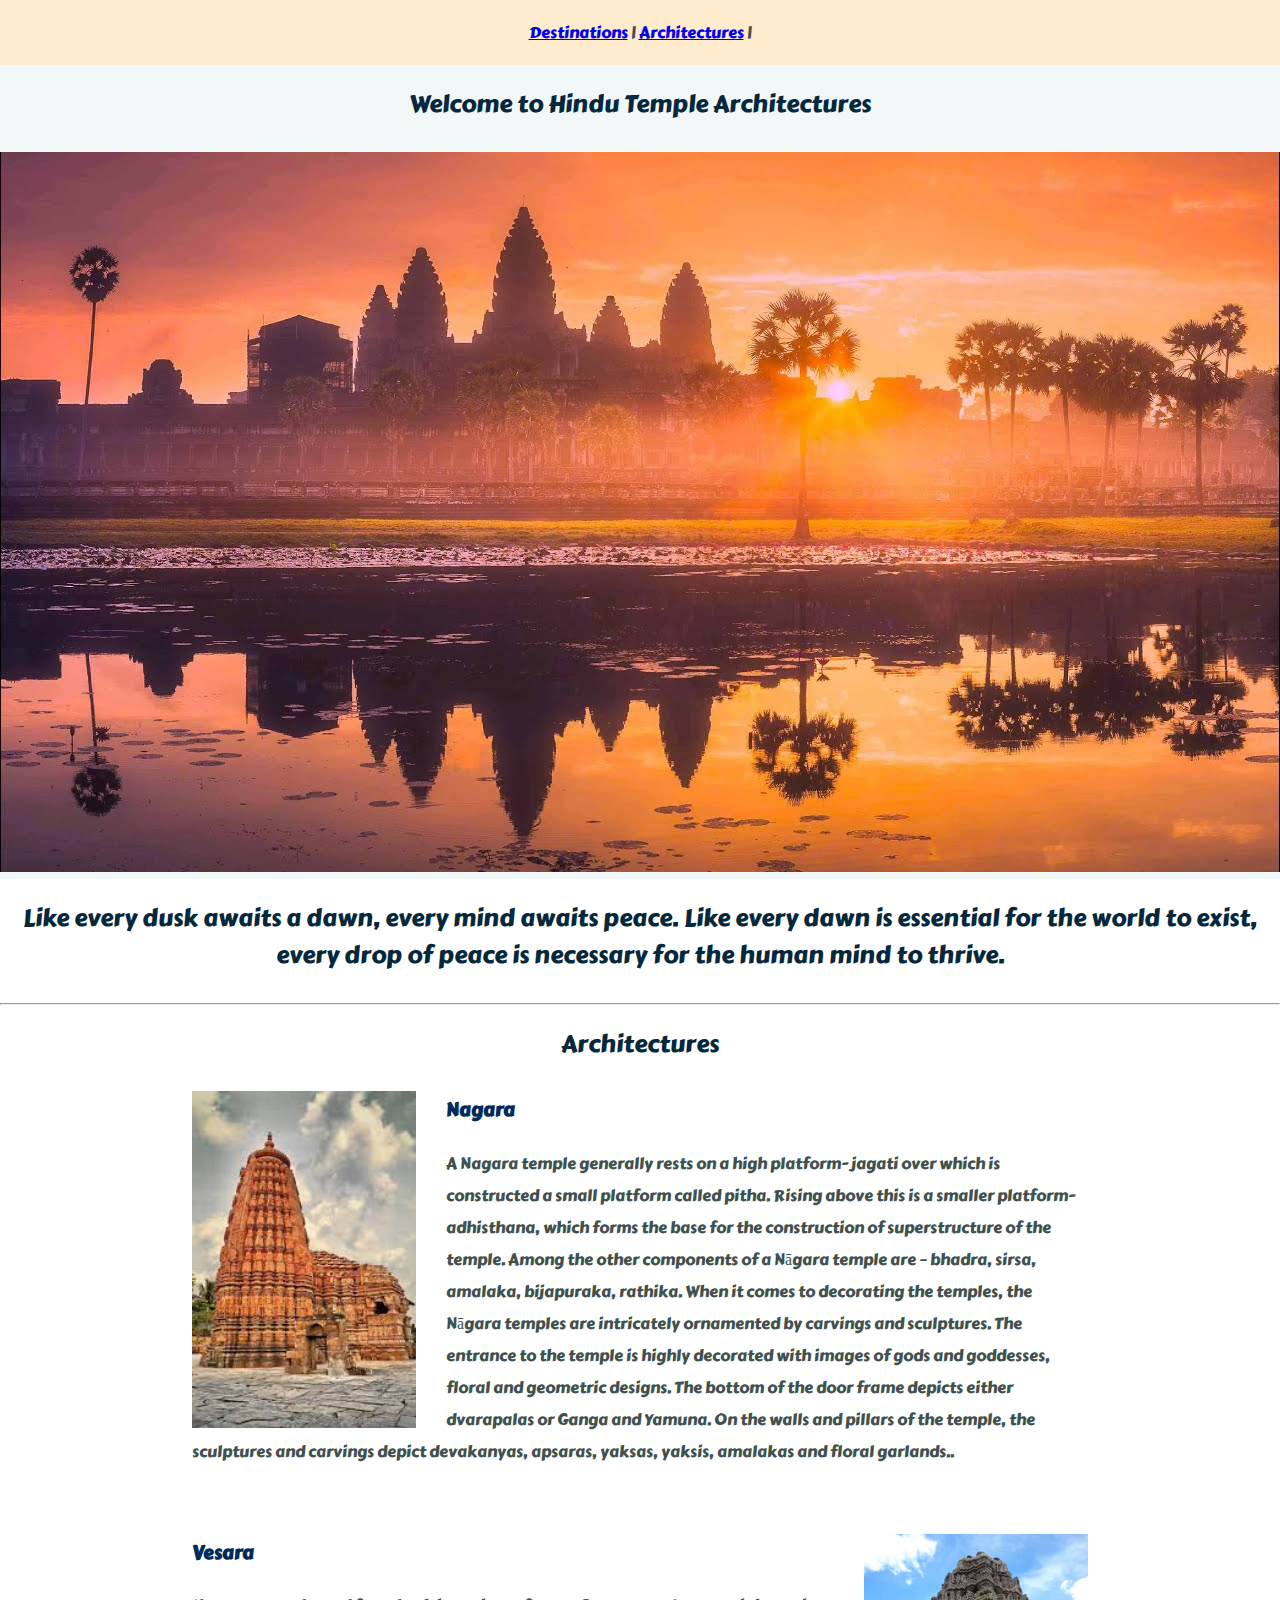
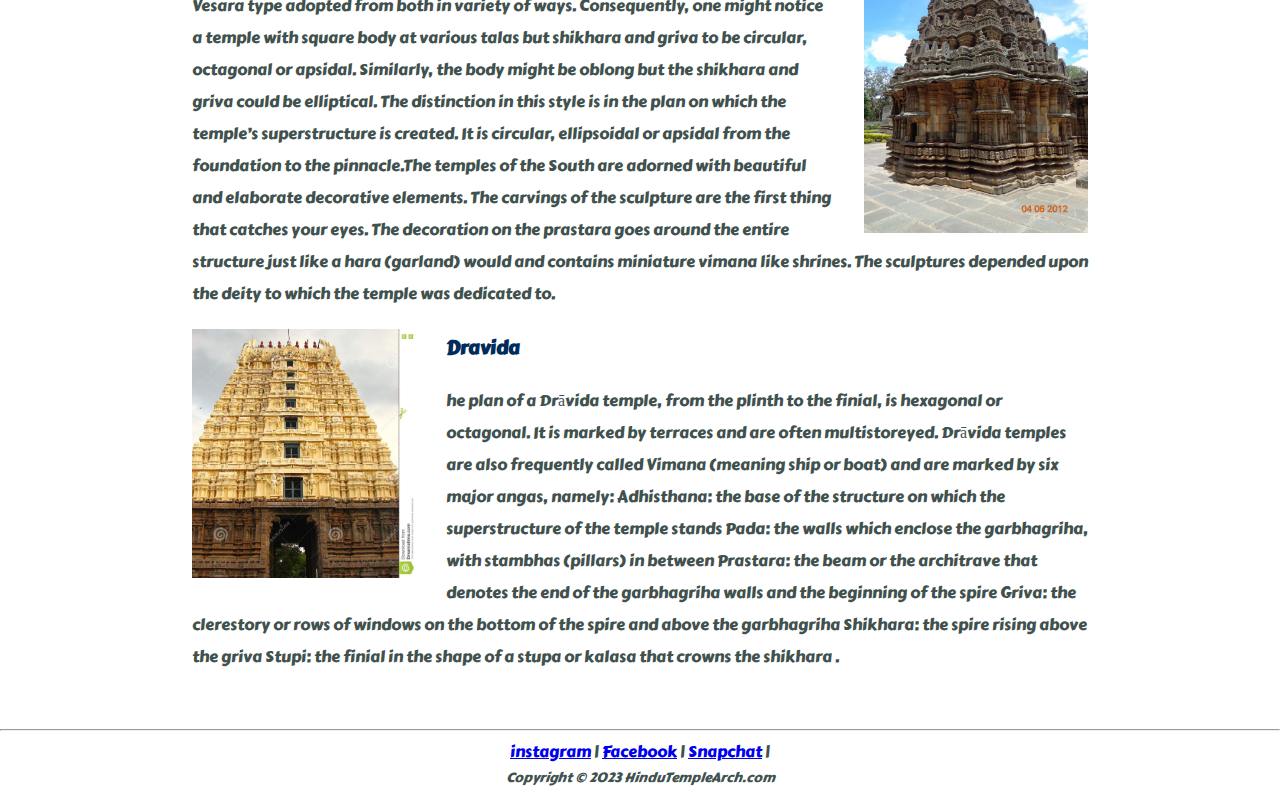
<file: Part B/index.html>
<!DOCTYPE html>
<html lang="en">
<head>
    <meta charset="UTF-8">
    <meta http-equiv="X-UA-Compatible" content="IE=edge">
    <meta name="viewport" content="width=device-width, initial-scale=1.0">
    <title> HinduTempleArch.com </title>
    <link rel="stylesheet" href="css/styles.css">
    <link rel="preconnect" href="https://fonts.googleapis.com">
    <link rel="preconnect" href="https://fonts.gstatic.com" crossorigin>
    <link href="https://fonts.googleapis.com/css2?family=Abril+Fatface&family=Carter+One&family=Pacifico&display=swap" rel="stylesheet">
    <link rel="apple-touch-icon" sizes="180x180" href="images/apple-touch-icon.png">
    <link rel="icon" type="image/png" sizes="32x32" href="images/favicon.ico">

</head>
<body>
    <div class ="TopContainer">
      <div>
        <nav id="Navigation">
          <a href="destinations.html"> Destinations</a> |
          <a href="Architectures.html" target= "_blank">Architectures</a> |
          </nav>
      </div>
       
        <header>
          <h2> Welcome to Hindu Temple Architectures</h2>
        </header>
        
       <img src="images/templebackground3.jpeg" alt="cloud"> 
    </div>
    <div class="middle-container">
        <div class="Explore">
         
          <h2>Like every dusk awaits a dawn, every mind awaits peace. Like every dawn is essential for the world to exist, every drop of peace is necessary for the human mind to thrive.</h2>
        
        </div>
        <hr>
        </div>
        <div class="third-container"></div>
        <!--Activity -->
        <div class="Activities">
          <h2>Architectures</h2>
          <div class="activity-row">
            <img class="activity-img" src="images/nagara.jpeg" alt="">
            <h3>Nagara</h3>
            <main><p>A Nagara temple generally rests on a high platform- jagati over which is constructed a small platform called pitha. Rising above this is a smaller platform- adhisthana, which forms the base for the construction of superstructure of the temple. Among the other components of a Nāgara temple are – bhadra, sirsa, amalaka, bijapuraka, rathika.
              When it comes to decorating the temples, the Nāgara temples are intricately ornamented by carvings and sculptures. The entrance to the temple is highly decorated with images of gods and goddesses, floral and geometric designs. The bottom of the door frame depicts either dvarapalas or Ganga and Yamuna. On the walls and pillars of the temple, the sculptures and carvings depict devakanyas, apsaras, yaksas, yaksis, amalakas and floral garlands..
              </p><br></main>
          </div>
          <div class="activity-row">
            <img class="activity-img2" src="images/vesara.jpeg" alt="">
            <h3>Vesara</h3>
            <main>
              <p>Vesara type adopted from both in variety of ways. Consequently, one might notice a temple with square body at various talas but shikhara and griva to be circular, octagonal or apsidal. Similarly, the body might be oblong but the shikhara and griva could be elliptical. The distinction in this style is in the plan on which the temple’s superstructure is created.
                 It is circular, ellipsoidal or apsidal from the foundation to the pinnacle.The temples of the South are adorned with beautiful and elaborate decorative elements. The carvings of the sculpture are the first thing that catches your eyes. The decoration on the prastara goes around the entire structure just like a hara (garland) would and contains miniature vimana like shrines. 
                 The sculptures depended upon the deity to which the temple was dedicated to.
            </p>
            </main>
          </div>

          <div class="activity-row">
            <img class="activity-img" src="images/Dravida.jpeg" alt="">
            <h3>Dravida</h3>
            <main><p>he plan of a Drāvida temple, from the plinth to the finial, is hexagonal or octagonal. It is marked by terraces and are often multistoreyed. Drāvida temples are also frequently called Vimana (meaning ship or boat) and are marked by six major angas, namely:
              Adhisthana: the base of the structure on which the superstructure of the temple stands
              Pada: the walls which enclose the garbhagriha, with stambhas (pillars) in between
              Prastara: the beam or the architrave that denotes the end of the garbhagriha walls and the beginning of the spire
              Griva: the clerestory or rows of windows on the bottom of the spire and above the garbhagriha
              Shikhara: the spire rising above the griva
              Stupi: the finial in the shape of a stupa or kalasa that crowns the shikhara
              .
              </p><br></main>
          </div>
        </div>
        <hr>
       
      </div>
      
      <footer>
        <nav >
          <a href="www.instagram.com" target="_blank"> instagram</a> |
          <a href="www.facebook.com" target="_blank"> Facebook</a> |
          <a href="www.snapchat.com" target="_blank">Snapchat</a> |
         
         
          </nav>
        <small><i>Copyright &copy; 2023 HinduTempleArch.com</i></small>
      </footer>

    </div>
</body>
</html>
</file>
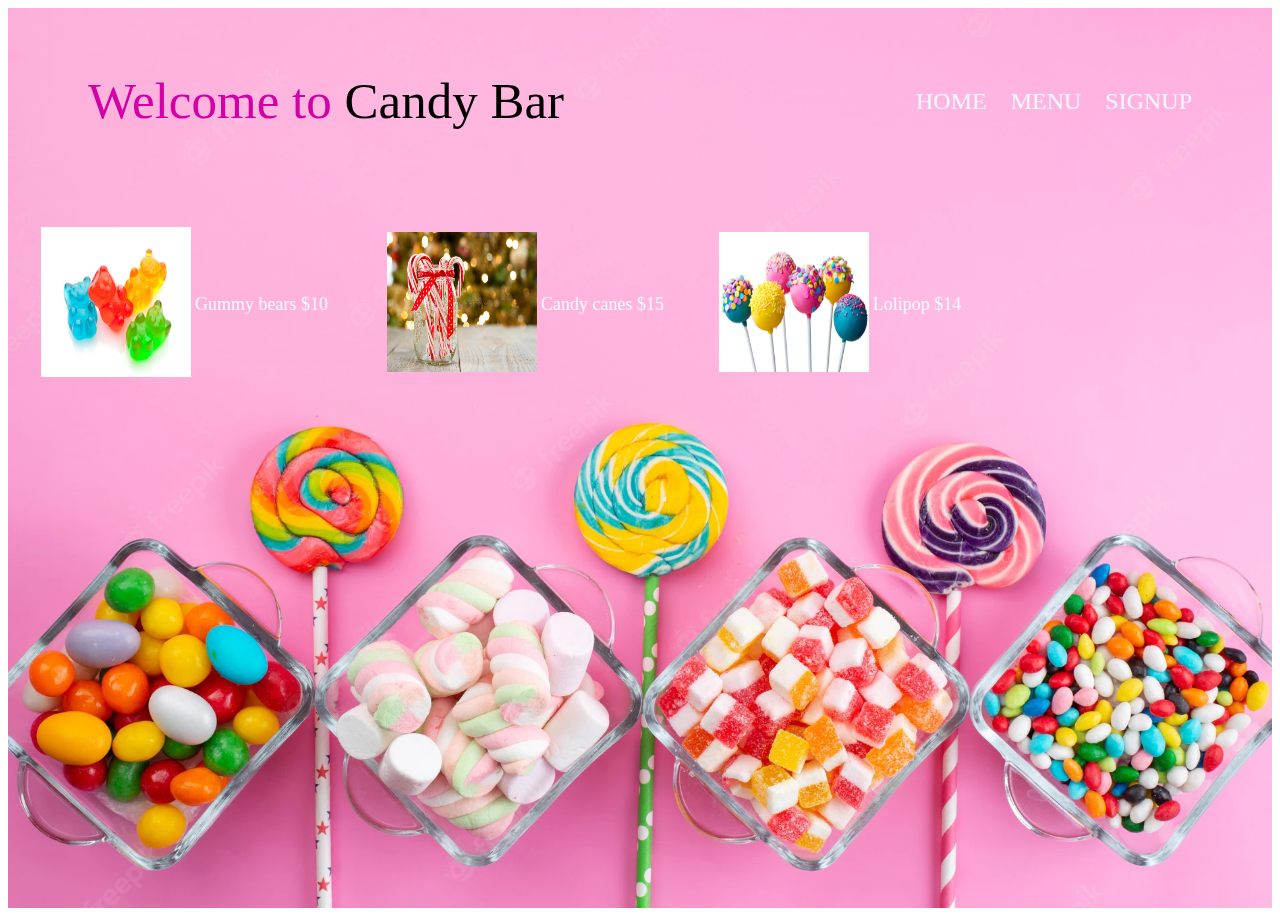
<file: Assignment1/Part A/menu.html>
<!DOCTYPE html>
<html lang="en">
<head>
    <meta charset="UTF-8">
    <meta http-equiv="X-UA-Compatible" content="IE=edge">
    <meta name="viewport" content="width=device-width, initial-scale=1.0">
    <title>Chit Chat with Chai</title>
    <link rel="icon" type="image/png" href="images/candyfevicon.jpeg">
    <link rel="stylesheet" href="csscode.css">  
</head>
<body>
    <div class="container">
        <div class="nav-bar">
            <h1 class="title">Welcome to <span>Candy Bar</span></h1>
                <ul class="menu">
                    <li><a href="index.html">HOME</a></li>
                    <li><a href="menu.html">MENU</a></li>
                    <li><a href="signup.html">SIGNUP</a></li>
                </ul>        
        </div>

        <div class="menu-table">
            <table style="width:80%">
                <tr>
                    <td style="width: 10%; "><img src="images/gummy.jpeg" height="150" width="150" /></td>
                    <td>Gummy bears $10</td>

                    <td style="width: 10%; "><img src="images/candycanes.jpeg" height="140" width="150" /></td>
                    <td> Candy canes $15</td>

                    <td style="width: 10%; "><img src="images/lolipop.jpeg" height="140" width="150" /></td>
                    <td>Lolipop $14</td>
                </tr>
               
            </table>
        </div>

    </div>
</body>
</html>
</file>
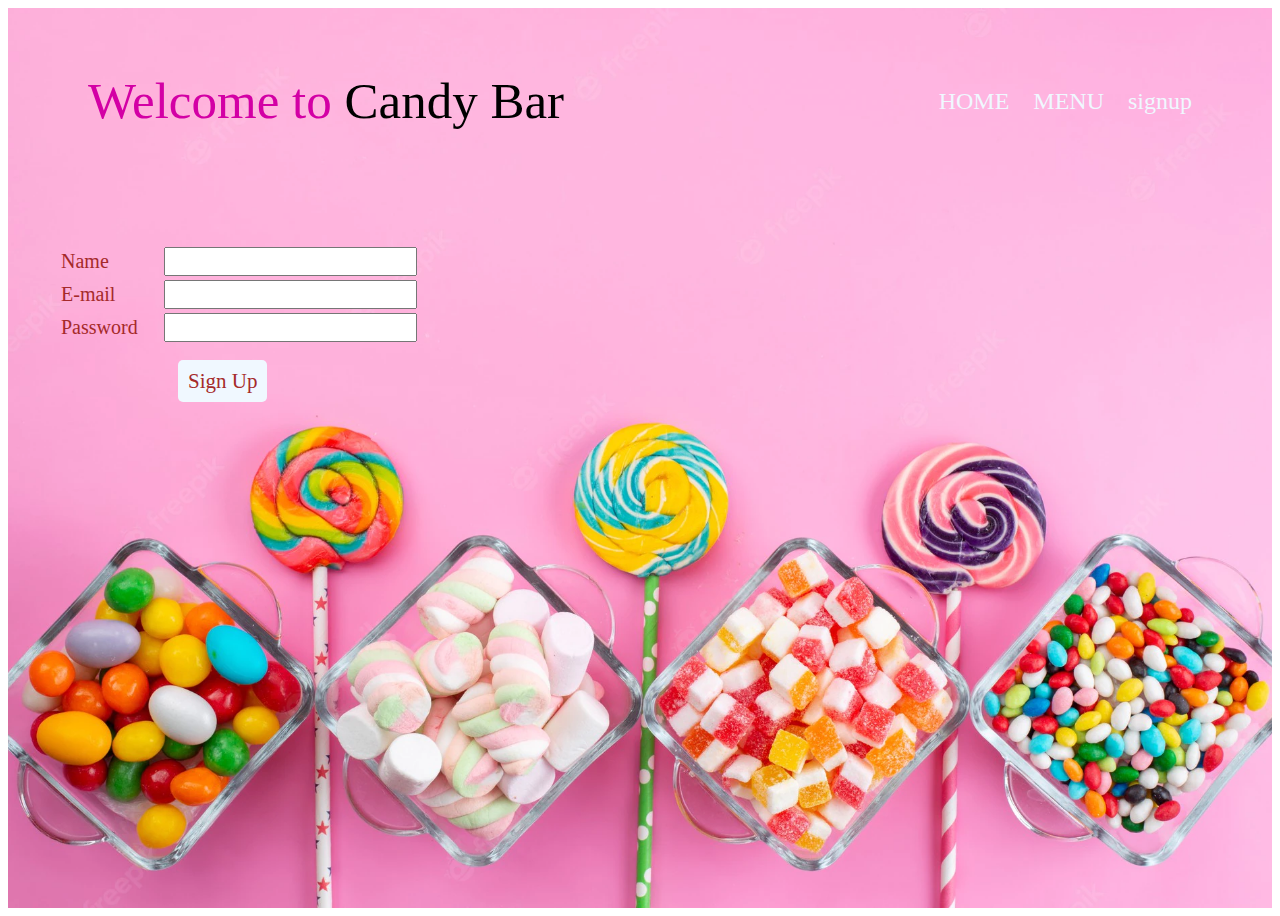
<file: Assignment1/Part A/signup.html>
<!DOCTYPE html>
<html lang="en">
<head>
    <meta charset="UTF-8">
    <meta http-equiv="X-UA-Compatible" content="IE=edge">
    <meta name="viewport" content="width=device-width, initial-scale=1.0">
    <title>Chit Chat with Chai</title>
    <link rel="icon" type="image/png" href="images/candyfevicon.jpeg">
    <link rel="stylesheet" href="csscode.css">  
</head>
<body>
    <div class="container">
        <div class="nav-bar">
            <h1 class="title">Welcome to <span>Candy Bar</span></h1>
                <ul class="menu">
                    <li><a href="index.html">HOME</a></li>
                    <li><a href="menu.html">MENU</a></li>
                    <li><a href="signup.html">signup</a></li>
                </ul>        
        </div>
        
        <div class="signup-table">
            <table style="width:42%">
                <form>
                    <tr>
                        <td style="width: 21%;"><label for="Name">Name</label></td>
                        <td><input type="text" id="name"/></td>
                    </tr>
                    <tr>
                        <td style="width: 21%;"><label for="Mail">E-mail</label></td>
                        <td><input type="text" id="Mail"/></td>
                    </tr>
                    <tr>
                        <td style="width: 21%;"><label for="password">Password</label></td>
                        <td><input type="password" id="password"/></td>
                    </tr>
                </form>

            </table>
            &nbsp;&nbsp;&nbsp;&nbsp;&nbsp;&nbsp;&nbsp;&nbsp;&nbsp;&nbsp;&nbsp;&nbsp;&nbsp;&nbsp;
            &nbsp;&nbsp;&nbsp;&nbsp;&nbsp;&nbsp;&nbsp;&nbsp;&nbsp;&nbsp;&nbsp;&nbsp;&nbsp;&nbsp;
            <button>Sign Up</button>
        </div>

    </div>
</body>
</html>
</file>
<file: Part B/css/styles.css>
.TopContainer{
    background-color: #f2f7f7;
   text-align: center;
   position: relative;
  
    
}
#Navigation{
    background-color: blanchedalmond;
    padding: 20px;
}
h1{
    margin: 0 auto 0 auto;
    width: 10%;
    font-family: 'Pacifico', cursive;
    color:black;
    font-size: 250%;
    text-align: center;
    

}
h2{
    color:#06283D;
    font-weight: normal;
    padding-bottom: 10px;
}
h3{
    color:#002B5B;
}
p{
    line-height: 2;
}
.activity-row{
    width:70%;
    margin:0 auto 0 auto;
    text-align: left;
    line-height: 2;
}
.activity-img{
    width: 25%;
    float: left;
    margin-right: 30px;
}
.activity-img2{
    width: 25%;
    float: right;
    margin-left: 30px;
}
body{
    margin: 0;
    text-align: center;
    font-family: 'Carter One', cursive;
    color:#40514E;

}
.bottom-cloud{
    position: absolute;
    left: 200px;
}
.top-cloud{
    position: relative;
    left: 500px;
    top: 100px;
}

.explore{
    text-align: justify;
   
    
}
.himalaya{
    height:auto;
    width: 30%;
}
.destination-top{
    background-color: aliceblue;
}
.destination-list{
    text-align: left;
}
.audio-video{
    

}
#myVideo {
    right: 7%;
    left: 2%;
    bottom: 20%;
    width: 80%;
    height: 70%;
    justify-content: center;
    align-items: center;
    position: relative;
  }
</file>
<file: Assignment1/Part A/csscode.css>
p{
    text-align: center;
}
.container{
    width: 100%;
    height: 100vh;
    background-image: url(images/candybackground3.webp);
    background-size: cover;
    background-position: center;
}
.nav-bar{
    display: flex;
    align-items: center;
    justify-content: space-between;
    padding: 30px 80px;
}
.nav-bar .title{
    color: rgb(211, 0, 165);
    font-size: 51px;
    font-family: cursive;
    font-weight: 500;
}
span{
    color: black;
}
.nav-bar p{
    position: absolute;
    margin-top: 120px;
    margin-left: 10px;
    color: darkgray;
    font-family: cursive;
    font-size: 20px;
}
.menu li{
    list-style: none;
    display: inline-block;
}
.menu li a{
    text-decoration: none;
    color: aliceblue;
    margin-left: 20px;
    font-size: 24px;
    font-family: cursive;
    font-weight: 500;
}
.menu li a:hover{
    color: brown;
    padding: 10px;
}
.home{
    height: 370px;
    padding: 50px;
}
.title-1{
    font-size: 46px;
    color: aliceblue;
    font-weight: 500;
    font-family: cursive;
    padding: 250px;
}
.menu-table{
        height: 170px;
        padding: 30px;
        color: aliceblue;
}
td:nth-child(even) {
    color:aliceblue;
    font-family: cursive;
    font-size: 18px;
}
.signup-table{
    height: 370px;
    padding: 50px;
    color: aliceblue;
}
.signup-table button{
    height: 42px;
    color:brown;
    background: aliceblue;
    padding: 5px 10px;
    margin-top: 15px;
    border: none;
    border-radius: 5px;
    cursor: pointer;
    font-family: cursive;
    font-size: 21px;
}
.signup-table button:hover{
    border: 2px solid aliceblue;
}
td{
    font-size: 20px;
    font-family: cursive;
    color: brown;
    justify-content: left;
}
td input{
    font-size: 20px;
    font-family: cursive;
    color: brown;
    justify-content: left;
}
</file>
